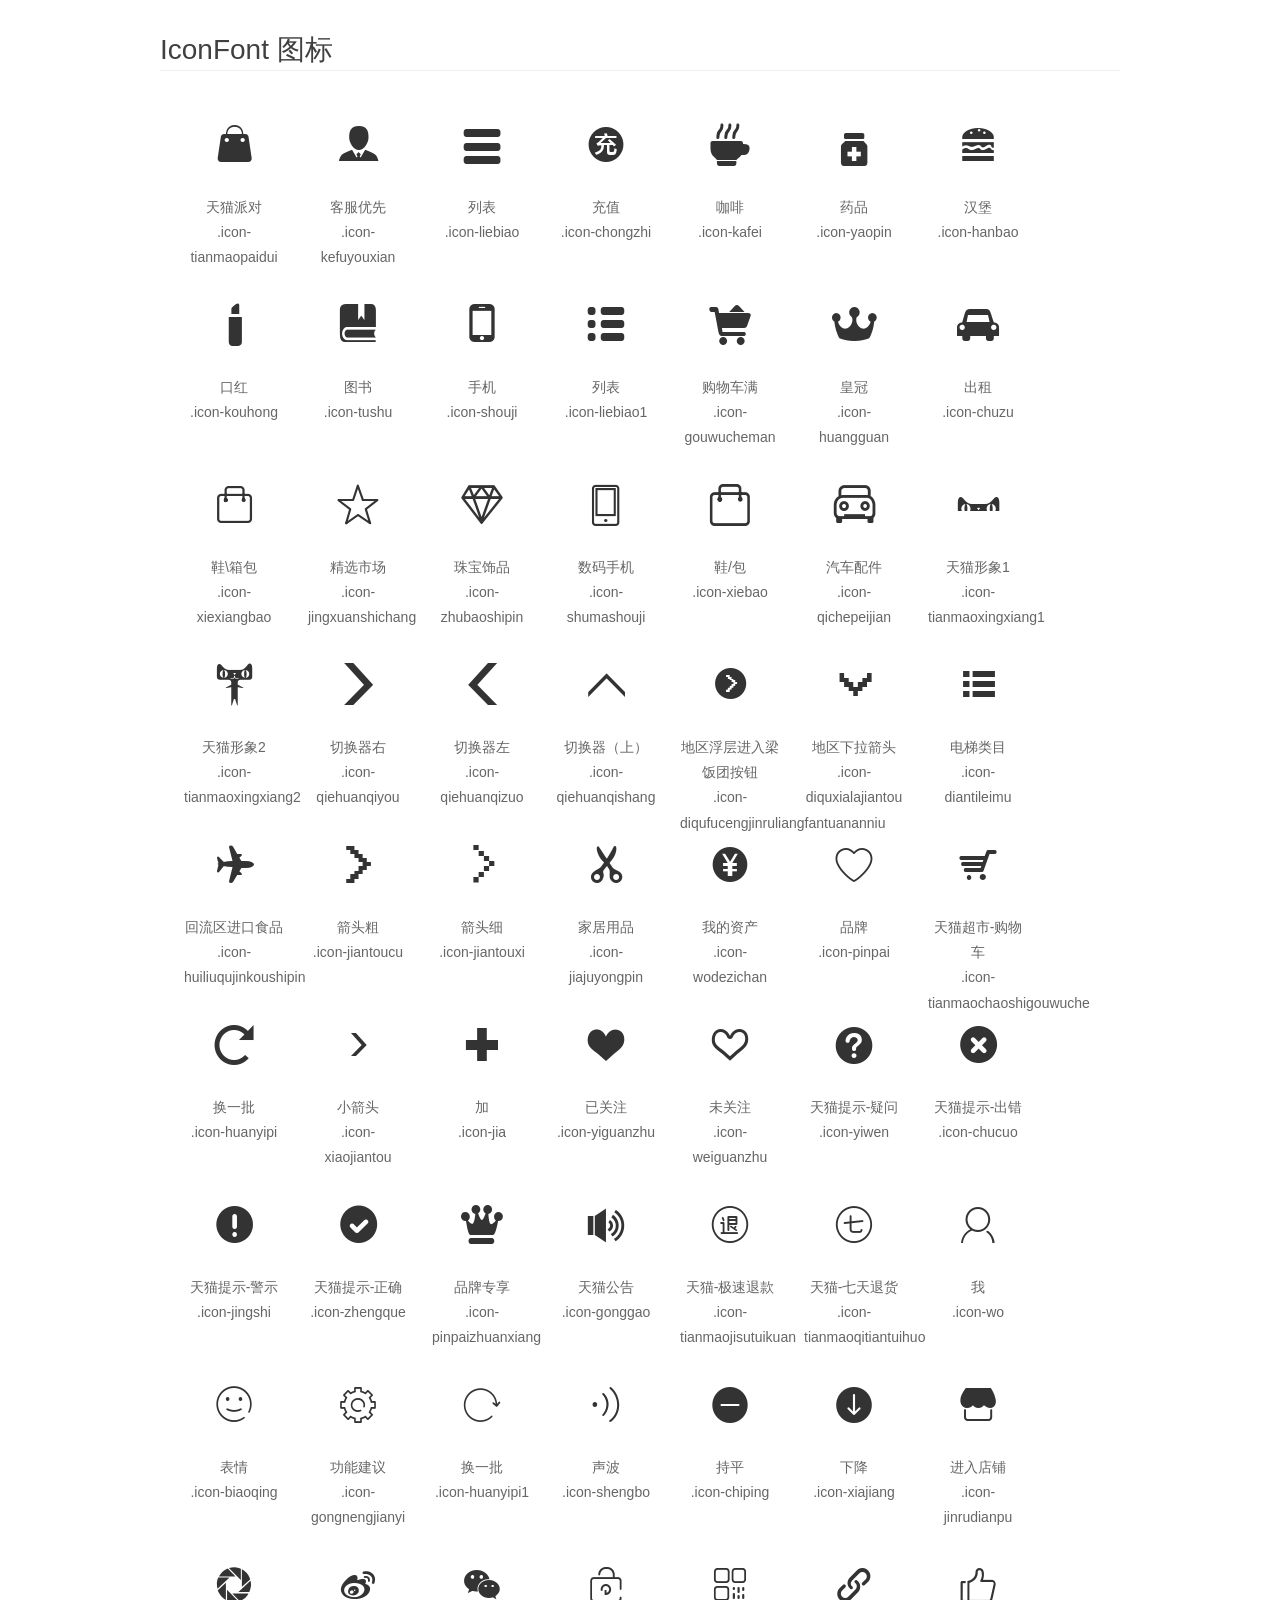
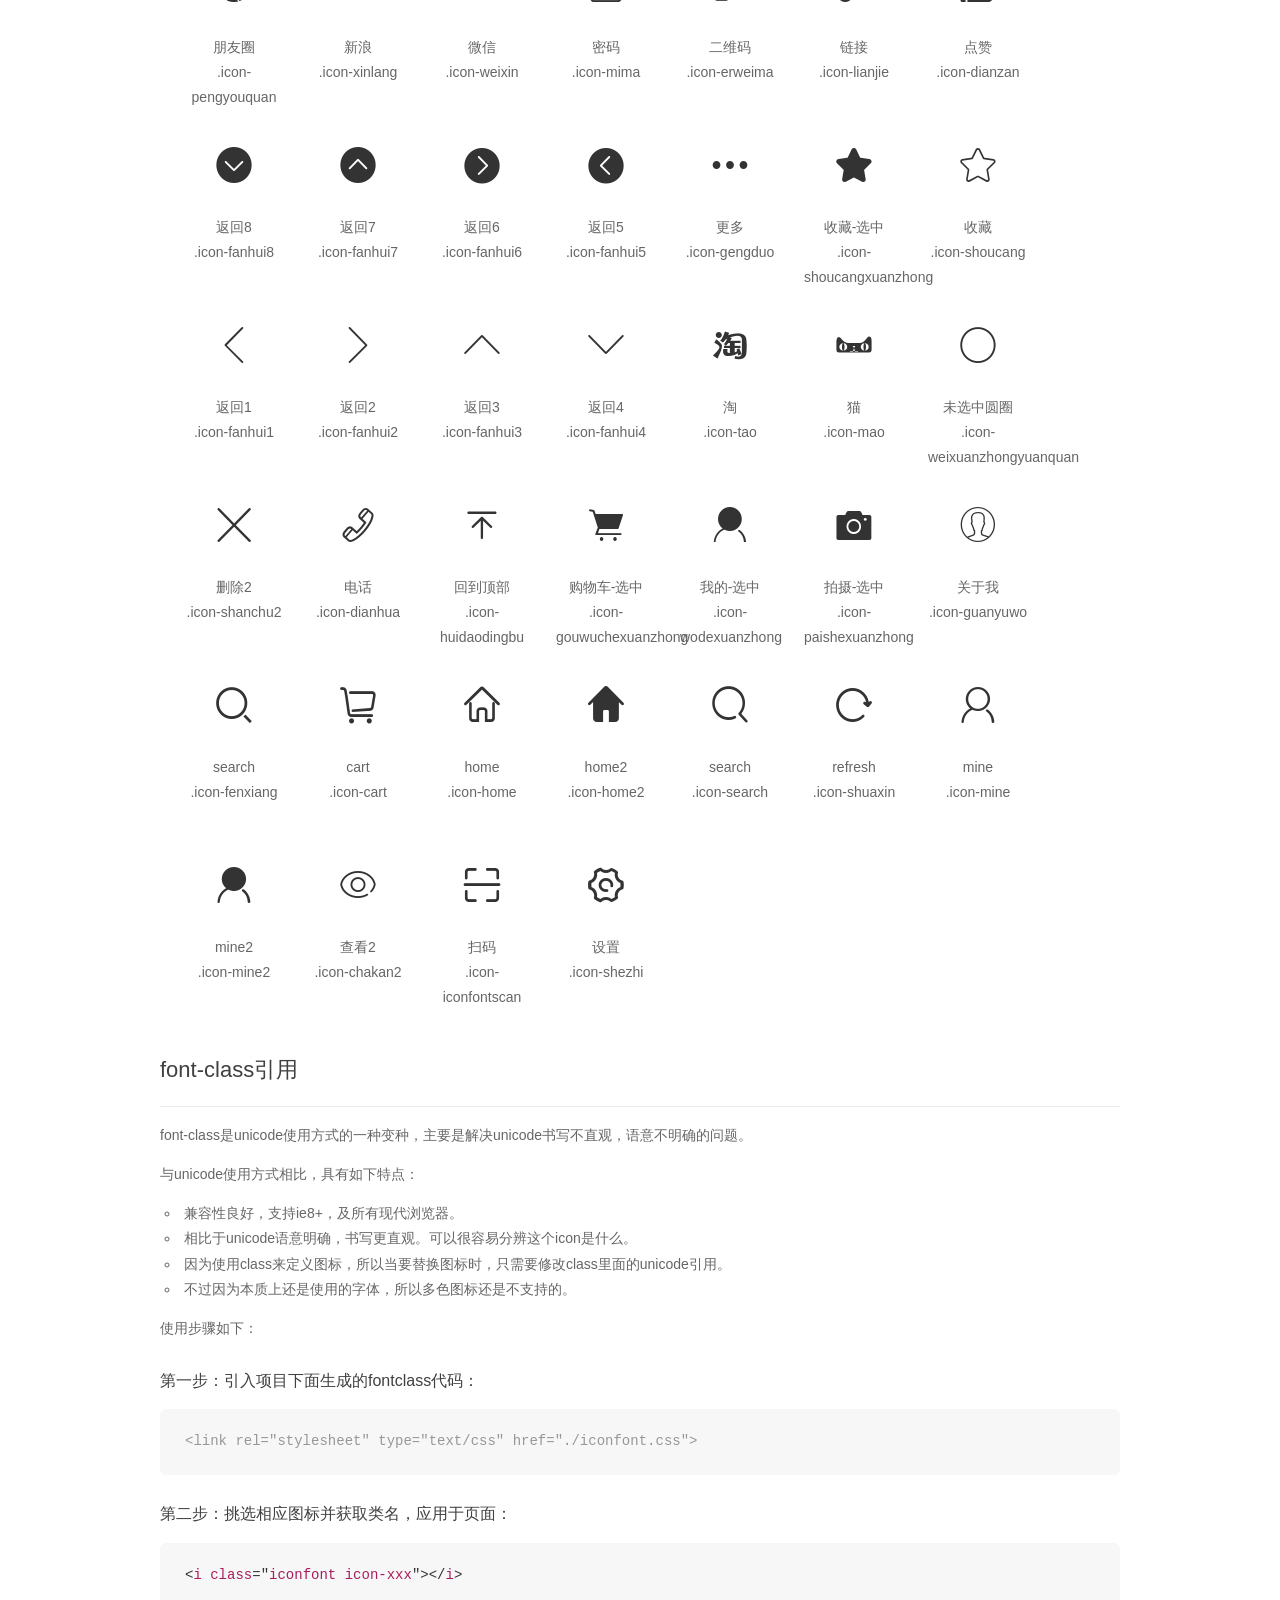
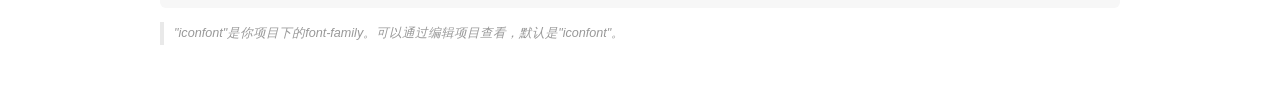
<file: gmall-item-web/src/main/resources/static/font/demo_fontclass.html>
<!DOCTYPE html>
<html>
<head>
    <meta charset="utf-8"/>
    <title>IconFont</title>
    <link rel="stylesheet" href="demo.css">
    <link rel="stylesheet" href="iconfont.css">
</head>
<body>
    <div class="main markdown">
        <h1>IconFont 图标</h1>
        <ul class="icon_lists clear">
            
                <li>
                <i class="icon iconfont icon-tianmaopaidui"></i>
                    <div class="name">天猫派对</div>
                    <div class="fontclass">.icon-tianmaopaidui</div>
                </li>
            
                <li>
                <i class="icon iconfont icon-kefuyouxian"></i>
                    <div class="name">客服优先</div>
                    <div class="fontclass">.icon-kefuyouxian</div>
                </li>
            
                <li>
                <i class="icon iconfont icon-liebiao"></i>
                    <div class="name">列表</div>
                    <div class="fontclass">.icon-liebiao</div>
                </li>
            
                <li>
                <i class="icon iconfont icon-chongzhi"></i>
                    <div class="name">充值</div>
                    <div class="fontclass">.icon-chongzhi</div>
                </li>
            
                <li>
                <i class="icon iconfont icon-kafei"></i>
                    <div class="name">咖啡</div>
                    <div class="fontclass">.icon-kafei</div>
                </li>
            
                <li>
                <i class="icon iconfont icon-yaopin"></i>
                    <div class="name">药品</div>
                    <div class="fontclass">.icon-yaopin</div>
                </li>
            
                <li>
                <i class="icon iconfont icon-hanbao"></i>
                    <div class="name">汉堡</div>
                    <div class="fontclass">.icon-hanbao</div>
                </li>
            
                <li>
                <i class="icon iconfont icon-kouhong"></i>
                    <div class="name">口红</div>
                    <div class="fontclass">.icon-kouhong</div>
                </li>
            
                <li>
                <i class="icon iconfont icon-tushu"></i>
                    <div class="name">图书</div>
                    <div class="fontclass">.icon-tushu</div>
                </li>
            
                <li>
                <i class="icon iconfont icon-shouji"></i>
                    <div class="name">手机</div>
                    <div class="fontclass">.icon-shouji</div>
                </li>
            
                <li>
                <i class="icon iconfont icon-liebiao1"></i>
                    <div class="name">列表</div>
                    <div class="fontclass">.icon-liebiao1</div>
                </li>
            
                <li>
                <i class="icon iconfont icon-gouwucheman"></i>
                    <div class="name">购物车满</div>
                    <div class="fontclass">.icon-gouwucheman</div>
                </li>
            
                <li>
                <i class="icon iconfont icon-huangguan"></i>
                    <div class="name">皇冠</div>
                    <div class="fontclass">.icon-huangguan</div>
                </li>
            
                <li>
                <i class="icon iconfont icon-chuzu"></i>
                    <div class="name">出租</div>
                    <div class="fontclass">.icon-chuzu</div>
                </li>
            
                <li>
                <i class="icon iconfont icon-xiexiangbao"></i>
                    <div class="name">鞋\箱包</div>
                    <div class="fontclass">.icon-xiexiangbao</div>
                </li>
            
                <li>
                <i class="icon iconfont icon-jingxuanshichang"></i>
                    <div class="name">精选市场</div>
                    <div class="fontclass">.icon-jingxuanshichang</div>
                </li>
            
                <li>
                <i class="icon iconfont icon-zhubaoshipin"></i>
                    <div class="name">珠宝饰品</div>
                    <div class="fontclass">.icon-zhubaoshipin</div>
                </li>
            
                <li>
                <i class="icon iconfont icon-shumashouji"></i>
                    <div class="name">数码手机</div>
                    <div class="fontclass">.icon-shumashouji</div>
                </li>
            
                <li>
                <i class="icon iconfont icon-xiebao"></i>
                    <div class="name">鞋/包</div>
                    <div class="fontclass">.icon-xiebao</div>
                </li>
            
                <li>
                <i class="icon iconfont icon-qichepeijian"></i>
                    <div class="name">汽车配件</div>
                    <div class="fontclass">.icon-qichepeijian</div>
                </li>
            
                <li>
                <i class="icon iconfont icon-tianmaoxingxiang1"></i>
                    <div class="name">天猫形象1</div>
                    <div class="fontclass">.icon-tianmaoxingxiang1</div>
                </li>
            
                <li>
                <i class="icon iconfont icon-tianmaoxingxiang2"></i>
                    <div class="name">天猫形象2</div>
                    <div class="fontclass">.icon-tianmaoxingxiang2</div>
                </li>
            
                <li>
                <i class="icon iconfont icon-qiehuanqiyou"></i>
                    <div class="name">切换器右</div>
                    <div class="fontclass">.icon-qiehuanqiyou</div>
                </li>
            
                <li>
                <i class="icon iconfont icon-qiehuanqizuo"></i>
                    <div class="name">切换器左</div>
                    <div class="fontclass">.icon-qiehuanqizuo</div>
                </li>
            
                <li>
                <i class="icon iconfont icon-qiehuanqishang"></i>
                    <div class="name">切换器（上）</div>
                    <div class="fontclass">.icon-qiehuanqishang</div>
                </li>
            
                <li>
                <i class="icon iconfont icon-diqufucengjinruliangfantuananniu"></i>
                    <div class="name">地区浮层进入梁饭团按钮</div>
                    <div class="fontclass">.icon-diqufucengjinruliangfantuananniu</div>
                </li>
            
                <li>
                <i class="icon iconfont icon-diquxialajiantou"></i>
                    <div class="name">地区下拉箭头</div>
                    <div class="fontclass">.icon-diquxialajiantou</div>
                </li>
            
                <li>
                <i class="icon iconfont icon-diantileimu"></i>
                    <div class="name">电梯类目</div>
                    <div class="fontclass">.icon-diantileimu</div>
                </li>
            
                <li>
                <i class="icon iconfont icon-huiliuqujinkoushipin"></i>
                    <div class="name">回流区进口食品</div>
                    <div class="fontclass">.icon-huiliuqujinkoushipin</div>
                </li>
            
                <li>
                <i class="icon iconfont icon-jiantoucu"></i>
                    <div class="name">箭头粗</div>
                    <div class="fontclass">.icon-jiantoucu</div>
                </li>
            
                <li>
                <i class="icon iconfont icon-jiantouxi"></i>
                    <div class="name">箭头细</div>
                    <div class="fontclass">.icon-jiantouxi</div>
                </li>
            
                <li>
                <i class="icon iconfont icon-jiajuyongpin"></i>
                    <div class="name">家居用品</div>
                    <div class="fontclass">.icon-jiajuyongpin</div>
                </li>
            
                <li>
                <i class="icon iconfont icon-wodezichan"></i>
                    <div class="name">我的资产</div>
                    <div class="fontclass">.icon-wodezichan</div>
                </li>
            
                <li>
                <i class="icon iconfont icon-pinpai"></i>
                    <div class="name">品牌</div>
                    <div class="fontclass">.icon-pinpai</div>
                </li>
            
                <li>
                <i class="icon iconfont icon-tianmaochaoshigouwuche"></i>
                    <div class="name">天猫超市-购物车</div>
                    <div class="fontclass">.icon-tianmaochaoshigouwuche</div>
                </li>
            
                <li>
                <i class="icon iconfont icon-huanyipi"></i>
                    <div class="name">换一批</div>
                    <div class="fontclass">.icon-huanyipi</div>
                </li>
            
                <li>
                <i class="icon iconfont icon-xiaojiantou"></i>
                    <div class="name">小箭头</div>
                    <div class="fontclass">.icon-xiaojiantou</div>
                </li>
            
                <li>
                <i class="icon iconfont icon-jia"></i>
                    <div class="name">加</div>
                    <div class="fontclass">.icon-jia</div>
                </li>
            
                <li>
                <i class="icon iconfont icon-yiguanzhu"></i>
                    <div class="name">已关注</div>
                    <div class="fontclass">.icon-yiguanzhu</div>
                </li>
            
                <li>
                <i class="icon iconfont icon-weiguanzhu"></i>
                    <div class="name">未关注</div>
                    <div class="fontclass">.icon-weiguanzhu</div>
                </li>
            
                <li>
                <i class="icon iconfont icon-yiwen"></i>
                    <div class="name">天猫提示-疑问</div>
                    <div class="fontclass">.icon-yiwen</div>
                </li>
            
                <li>
                <i class="icon iconfont icon-chucuo"></i>
                    <div class="name">天猫提示-出错</div>
                    <div class="fontclass">.icon-chucuo</div>
                </li>
            
                <li>
                <i class="icon iconfont icon-jingshi"></i>
                    <div class="name">天猫提示-警示</div>
                    <div class="fontclass">.icon-jingshi</div>
                </li>
            
                <li>
                <i class="icon iconfont icon-zhengque"></i>
                    <div class="name">天猫提示-正确</div>
                    <div class="fontclass">.icon-zhengque</div>
                </li>
            
                <li>
                <i class="icon iconfont icon-pinpaizhuanxiang"></i>
                    <div class="name">品牌专享</div>
                    <div class="fontclass">.icon-pinpaizhuanxiang</div>
                </li>
            
                <li>
                <i class="icon iconfont icon-gonggao"></i>
                    <div class="name">天猫公告</div>
                    <div class="fontclass">.icon-gonggao</div>
                </li>
            
                <li>
                <i class="icon iconfont icon-tianmaojisutuikuan"></i>
                    <div class="name">天猫-极速退款</div>
                    <div class="fontclass">.icon-tianmaojisutuikuan</div>
                </li>
            
                <li>
                <i class="icon iconfont icon-tianmaoqitiantuihuo"></i>
                    <div class="name">天猫-七天退货</div>
                    <div class="fontclass">.icon-tianmaoqitiantuihuo</div>
                </li>
            
                <li>
                <i class="icon iconfont icon-wo"></i>
                    <div class="name">我</div>
                    <div class="fontclass">.icon-wo</div>
                </li>
            
                <li>
                <i class="icon iconfont icon-biaoqing"></i>
                    <div class="name">表情</div>
                    <div class="fontclass">.icon-biaoqing</div>
                </li>
            
                <li>
                <i class="icon iconfont icon-gongnengjianyi"></i>
                    <div class="name">功能建议</div>
                    <div class="fontclass">.icon-gongnengjianyi</div>
                </li>
            
                <li>
                <i class="icon iconfont icon-huanyipi1"></i>
                    <div class="name">换一批</div>
                    <div class="fontclass">.icon-huanyipi1</div>
                </li>
            
                <li>
                <i class="icon iconfont icon-shengbo"></i>
                    <div class="name">声波</div>
                    <div class="fontclass">.icon-shengbo</div>
                </li>
            
                <li>
                <i class="icon iconfont icon-chiping"></i>
                    <div class="name">持平</div>
                    <div class="fontclass">.icon-chiping</div>
                </li>
            
                <li>
                <i class="icon iconfont icon-xiajiang"></i>
                    <div class="name">下降</div>
                    <div class="fontclass">.icon-xiajiang</div>
                </li>
            
                <li>
                <i class="icon iconfont icon-jinrudianpu"></i>
                    <div class="name">进入店铺</div>
                    <div class="fontclass">.icon-jinrudianpu</div>
                </li>
            
                <li>
                <i class="icon iconfont icon-pengyouquan"></i>
                    <div class="name">朋友圈</div>
                    <div class="fontclass">.icon-pengyouquan</div>
                </li>
            
                <li>
                <i class="icon iconfont icon-xinlang"></i>
                    <div class="name">新浪</div>
                    <div class="fontclass">.icon-xinlang</div>
                </li>
            
                <li>
                <i class="icon iconfont icon-weixin"></i>
                    <div class="name">微信</div>
                    <div class="fontclass">.icon-weixin</div>
                </li>
            
                <li>
                <i class="icon iconfont icon-mima"></i>
                    <div class="name">密码</div>
                    <div class="fontclass">.icon-mima</div>
                </li>
            
                <li>
                <i class="icon iconfont icon-erweima"></i>
                    <div class="name">二维码</div>
                    <div class="fontclass">.icon-erweima</div>
                </li>
            
                <li>
                <i class="icon iconfont icon-lianjie"></i>
                    <div class="name">链接</div>
                    <div class="fontclass">.icon-lianjie</div>
                </li>
            
                <li>
                <i class="icon iconfont icon-dianzan"></i>
                    <div class="name">点赞</div>
                    <div class="fontclass">.icon-dianzan</div>
                </li>
            
                <li>
                <i class="icon iconfont icon-fanhui8"></i>
                    <div class="name">返回8</div>
                    <div class="fontclass">.icon-fanhui8</div>
                </li>
            
                <li>
                <i class="icon iconfont icon-fanhui7"></i>
                    <div class="name">返回7</div>
                    <div class="fontclass">.icon-fanhui7</div>
                </li>
            
                <li>
                <i class="icon iconfont icon-fanhui6"></i>
                    <div class="name">返回6</div>
                    <div class="fontclass">.icon-fanhui6</div>
                </li>
            
                <li>
                <i class="icon iconfont icon-fanhui5"></i>
                    <div class="name">返回5</div>
                    <div class="fontclass">.icon-fanhui5</div>
                </li>
            
                <li>
                <i class="icon iconfont icon-gengduo"></i>
                    <div class="name">更多</div>
                    <div class="fontclass">.icon-gengduo</div>
                </li>
            
                <li>
                <i class="icon iconfont icon-shoucangxuanzhong"></i>
                    <div class="name">收藏-选中</div>
                    <div class="fontclass">.icon-shoucangxuanzhong</div>
                </li>
            
                <li>
                <i class="icon iconfont icon-shoucang"></i>
                    <div class="name">收藏</div>
                    <div class="fontclass">.icon-shoucang</div>
                </li>
            
                <li>
                <i class="icon iconfont icon-fanhui1"></i>
                    <div class="name">返回1</div>
                    <div class="fontclass">.icon-fanhui1</div>
                </li>
            
                <li>
                <i class="icon iconfont icon-fanhui2"></i>
                    <div class="name">返回2</div>
                    <div class="fontclass">.icon-fanhui2</div>
                </li>
            
                <li>
                <i class="icon iconfont icon-fanhui3"></i>
                    <div class="name">返回3</div>
                    <div class="fontclass">.icon-fanhui3</div>
                </li>
            
                <li>
                <i class="icon iconfont icon-fanhui4"></i>
                    <div class="name">返回4</div>
                    <div class="fontclass">.icon-fanhui4</div>
                </li>
            
                <li>
                <i class="icon iconfont icon-tao"></i>
                    <div class="name">淘</div>
                    <div class="fontclass">.icon-tao</div>
                </li>
            
                <li>
                <i class="icon iconfont icon-mao"></i>
                    <div class="name">猫</div>
                    <div class="fontclass">.icon-mao</div>
                </li>
            
                <li>
                <i class="icon iconfont icon-weixuanzhongyuanquan"></i>
                    <div class="name">未选中圆圈</div>
                    <div class="fontclass">.icon-weixuanzhongyuanquan</div>
                </li>
            
                <li>
                <i class="icon iconfont icon-shanchu2"></i>
                    <div class="name">删除2</div>
                    <div class="fontclass">.icon-shanchu2</div>
                </li>
            
                <li>
                <i class="icon iconfont icon-dianhua"></i>
                    <div class="name">电话</div>
                    <div class="fontclass">.icon-dianhua</div>
                </li>
            
                <li>
                <i class="icon iconfont icon-huidaodingbu"></i>
                    <div class="name">回到顶部</div>
                    <div class="fontclass">.icon-huidaodingbu</div>
                </li>
            
                <li>
                <i class="icon iconfont icon-gouwuchexuanzhong"></i>
                    <div class="name">购物车-选中</div>
                    <div class="fontclass">.icon-gouwuchexuanzhong</div>
                </li>
            
                <li>
                <i class="icon iconfont icon-wodexuanzhong"></i>
                    <div class="name">我的-选中</div>
                    <div class="fontclass">.icon-wodexuanzhong</div>
                </li>
            
                <li>
                <i class="icon iconfont icon-paishexuanzhong"></i>
                    <div class="name">拍摄-选中</div>
                    <div class="fontclass">.icon-paishexuanzhong</div>
                </li>
            
                <li>
                <i class="icon iconfont icon-guanyuwo"></i>
                    <div class="name">关于我</div>
                    <div class="fontclass">.icon-guanyuwo</div>
                </li>
            
                <li>
                <i class="icon iconfont icon-fenxiang"></i>
                    <div class="name">search</div>
                    <div class="fontclass">.icon-fenxiang</div>
                </li>
            
                <li>
                <i class="icon iconfont icon-cart"></i>
                    <div class="name">cart</div>
                    <div class="fontclass">.icon-cart</div>
                </li>
            
                <li>
                <i class="icon iconfont icon-home"></i>
                    <div class="name">home</div>
                    <div class="fontclass">.icon-home</div>
                </li>
            
                <li>
                <i class="icon iconfont icon-home2"></i>
                    <div class="name">home2</div>
                    <div class="fontclass">.icon-home2</div>
                </li>
            
                <li>
                <i class="icon iconfont icon-search"></i>
                    <div class="name">search</div>
                    <div class="fontclass">.icon-search</div>
                </li>
            
                <li>
                <i class="icon iconfont icon-shuaxin"></i>
                    <div class="name">refresh</div>
                    <div class="fontclass">.icon-shuaxin</div>
                </li>
            
                <li>
                <i class="icon iconfont icon-mine"></i>
                    <div class="name">mine</div>
                    <div class="fontclass">.icon-mine</div>
                </li>
            
                <li>
                <i class="icon iconfont icon-mine2"></i>
                    <div class="name">mine2</div>
                    <div class="fontclass">.icon-mine2</div>
                </li>
            
                <li>
                <i class="icon iconfont icon-chakan2"></i>
                    <div class="name">查看2</div>
                    <div class="fontclass">.icon-chakan2</div>
                </li>
            
                <li>
                <i class="icon iconfont icon-iconfontscan"></i>
                    <div class="name">扫码</div>
                    <div class="fontclass">.icon-iconfontscan</div>
                </li>
            
                <li>
                <i class="icon iconfont icon-shezhi"></i>
                    <div class="name">设置</div>
                    <div class="fontclass">.icon-shezhi</div>
                </li>
            
        </ul>

        <h2 id="font-class-">font-class引用</h2>
        <hr>

        <p>font-class是unicode使用方式的一种变种，主要是解决unicode书写不直观，语意不明确的问题。</p>
        <p>与unicode使用方式相比，具有如下特点：</p>
        <ul>
        <li>兼容性良好，支持ie8+，及所有现代浏览器。</li>
        <li>相比于unicode语意明确，书写更直观。可以很容易分辨这个icon是什么。</li>
        <li>因为使用class来定义图标，所以当要替换图标时，只需要修改class里面的unicode引用。</li>
        <li>不过因为本质上还是使用的字体，所以多色图标还是不支持的。</li>
        </ul>
        <p>使用步骤如下：</p>
        <h3 id="-fontclass-">第一步：引入项目下面生成的fontclass代码：</h3>


        <pre><code class="lang-js hljs javascript"><span class="hljs-comment">&lt;link rel="stylesheet" type="text/css" href="./iconfont.css"&gt;</span></code></pre>
        <h3 id="-">第二步：挑选相应图标并获取类名，应用于页面：</h3>
        <pre><code class="lang-css hljs">&lt;<span class="hljs-selector-tag">i</span> <span class="hljs-selector-tag">class</span>="<span class="hljs-selector-tag">iconfont</span> <span class="hljs-selector-tag">icon-xxx</span>"&gt;&lt;/<span class="hljs-selector-tag">i</span>&gt;</code></pre>
        <blockquote>
        <p>"iconfont"是你项目下的font-family。可以通过编辑项目查看，默认是"iconfont"。</p>
        </blockquote>
    </div>
</body>
</html>
</file>
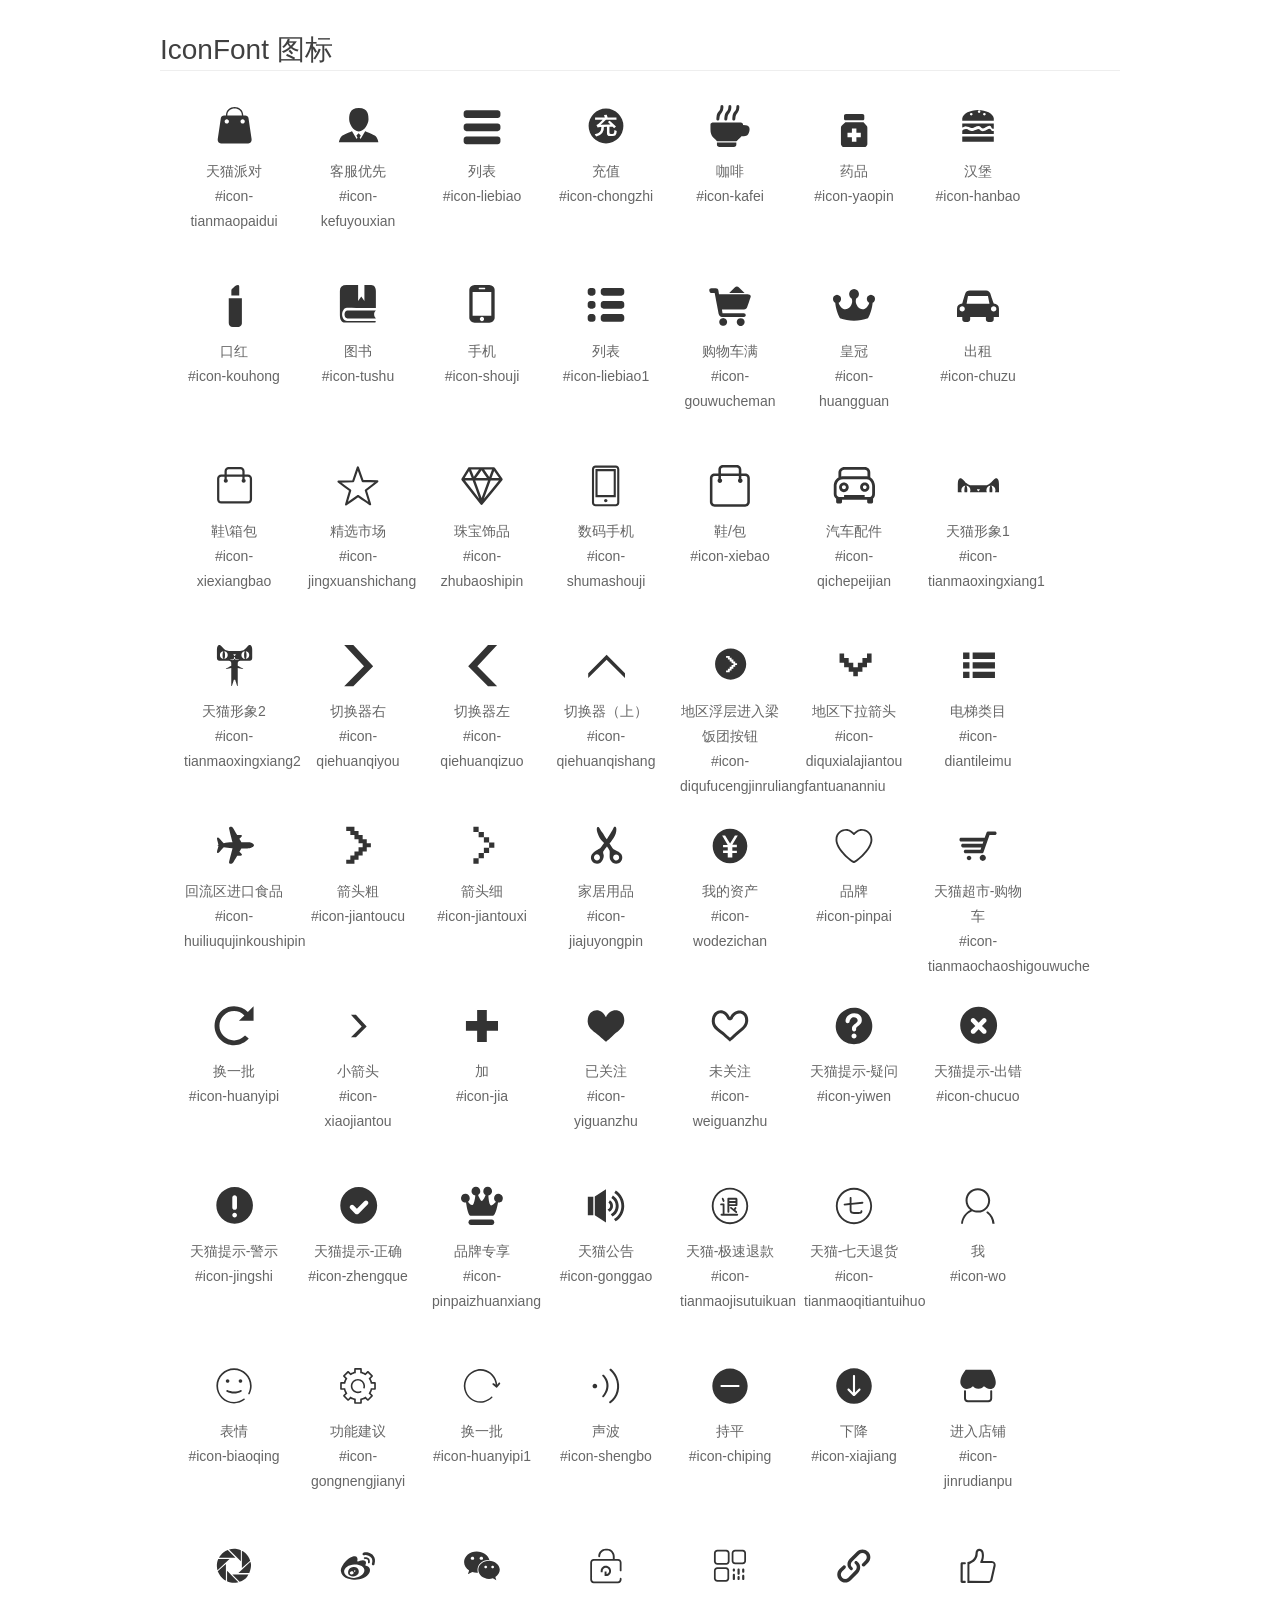
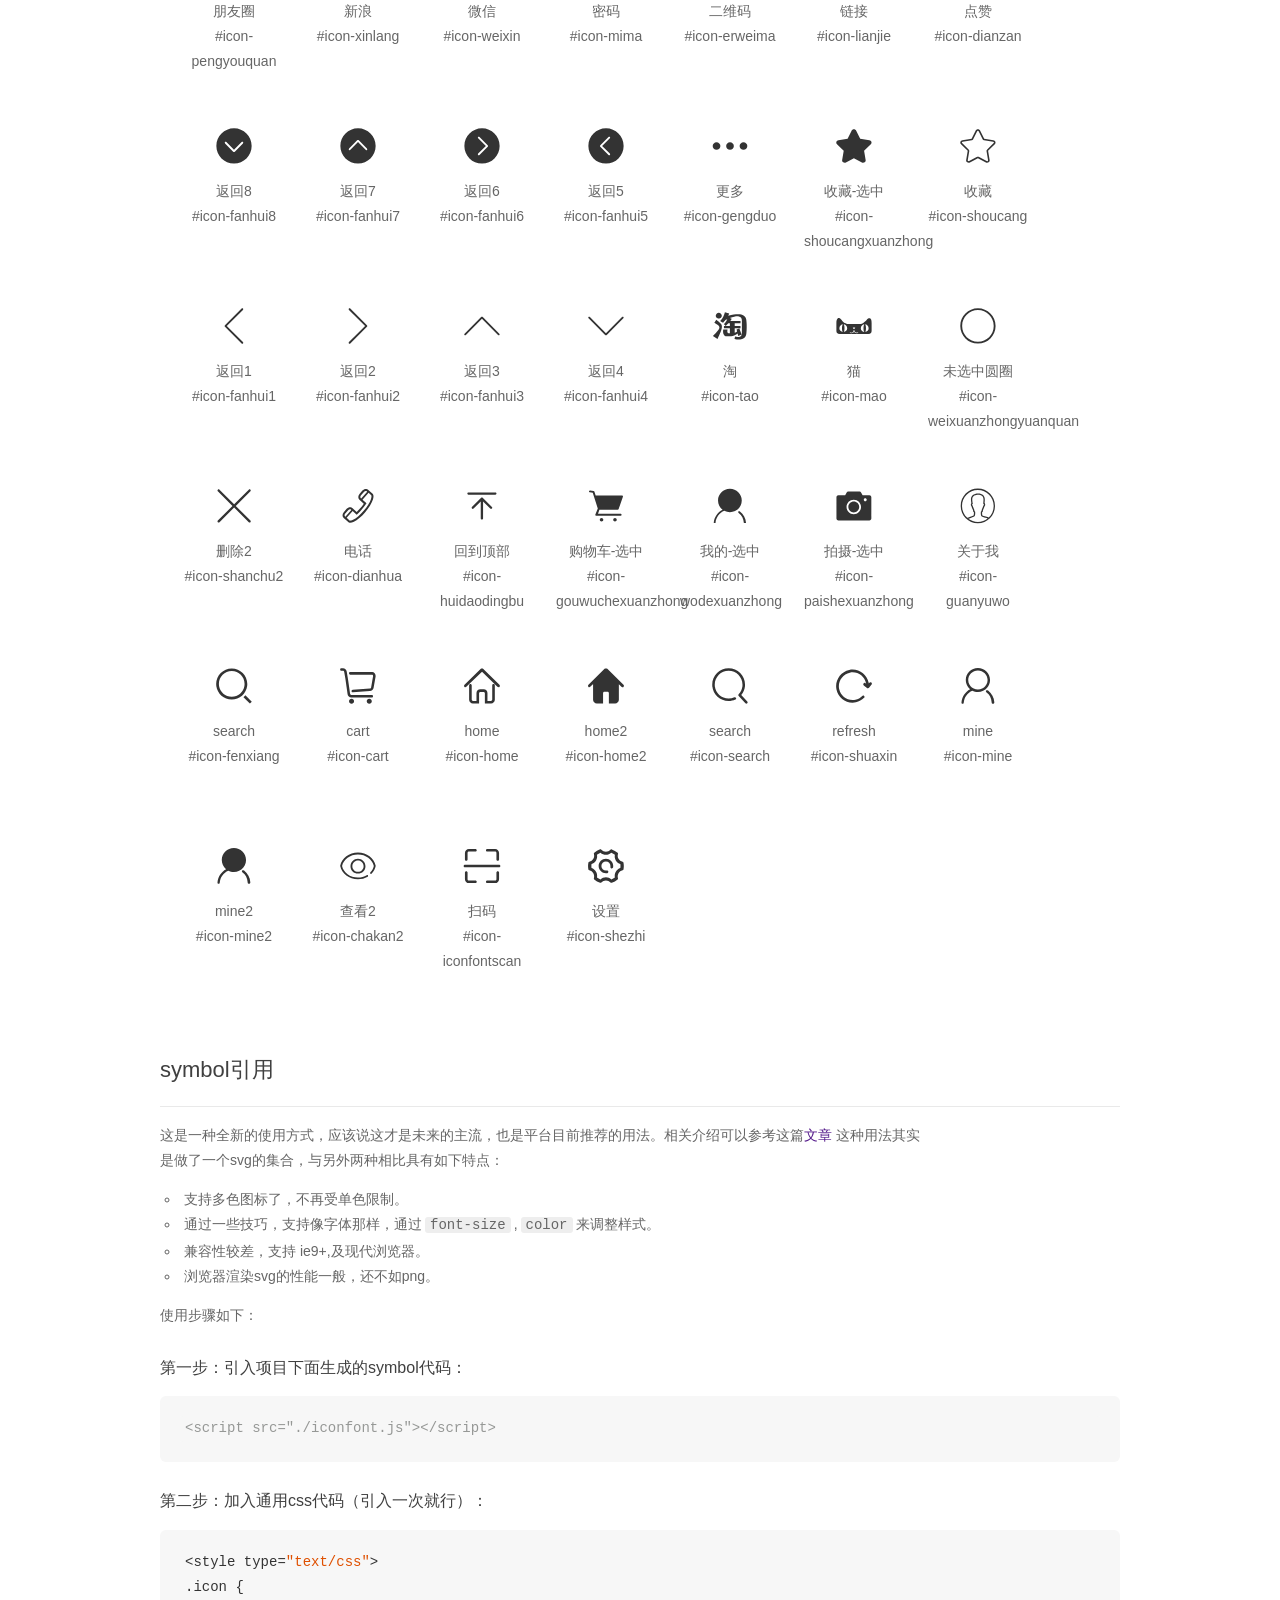
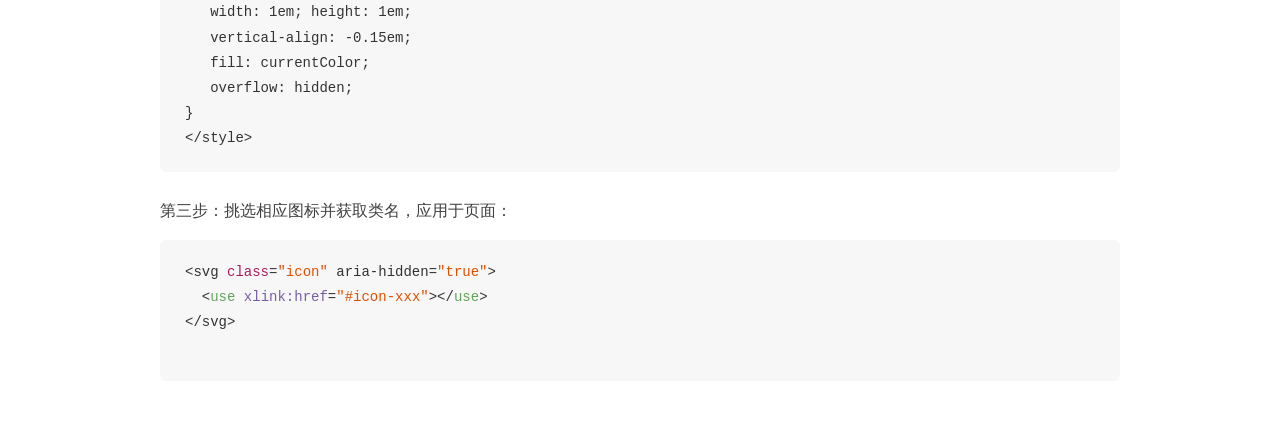
<file: gmall-item-web/src/main/resources/static/font/demo_symbol.html>
<!DOCTYPE html>
<html>
<head>
    <meta charset="utf-8"/>
    <title>IconFont</title>
    <link rel="stylesheet" href="demo.css">
    <script src="iconfont.js"></script>

    <style type="text/css">
        .icon {
          /* 通过设置 font-size 来改变图标大小 */
          width: 1em; height: 1em;
          /* 图标和文字相邻时，垂直对齐 */
          vertical-align: -0.15em;
          /* 通过设置 color 来改变 SVG 的颜色/fill */
          fill: currentColor;
          /* path 和 stroke 溢出 viewBox 部分在 IE 下会显示
             normalize.css 中也包含这行 */
          overflow: hidden;
        }

    </style>
</head>
<body>
    <div class="main markdown">
        <h1>IconFont 图标</h1>
        <ul class="icon_lists clear">
            
                <li>
                    <svg class="icon" aria-hidden="true">
                        <use xlink:href="#icon-tianmaopaidui"></use>
                    </svg>
                    <div class="name">天猫派对</div>
                    <div class="fontclass">#icon-tianmaopaidui</div>
                </li>
            
                <li>
                    <svg class="icon" aria-hidden="true">
                        <use xlink:href="#icon-kefuyouxian"></use>
                    </svg>
                    <div class="name">客服优先</div>
                    <div class="fontclass">#icon-kefuyouxian</div>
                </li>
            
                <li>
                    <svg class="icon" aria-hidden="true">
                        <use xlink:href="#icon-liebiao"></use>
                    </svg>
                    <div class="name">列表</div>
                    <div class="fontclass">#icon-liebiao</div>
                </li>
            
                <li>
                    <svg class="icon" aria-hidden="true">
                        <use xlink:href="#icon-chongzhi"></use>
                    </svg>
                    <div class="name">充值</div>
                    <div class="fontclass">#icon-chongzhi</div>
                </li>
            
                <li>
                    <svg class="icon" aria-hidden="true">
                        <use xlink:href="#icon-kafei"></use>
                    </svg>
                    <div class="name">咖啡</div>
                    <div class="fontclass">#icon-kafei</div>
                </li>
            
                <li>
                    <svg class="icon" aria-hidden="true">
                        <use xlink:href="#icon-yaopin"></use>
                    </svg>
                    <div class="name">药品</div>
                    <div class="fontclass">#icon-yaopin</div>
                </li>
            
                <li>
                    <svg class="icon" aria-hidden="true">
                        <use xlink:href="#icon-hanbao"></use>
                    </svg>
                    <div class="name">汉堡</div>
                    <div class="fontclass">#icon-hanbao</div>
                </li>
            
                <li>
                    <svg class="icon" aria-hidden="true">
                        <use xlink:href="#icon-kouhong"></use>
                    </svg>
                    <div class="name">口红</div>
                    <div class="fontclass">#icon-kouhong</div>
                </li>
            
                <li>
                    <svg class="icon" aria-hidden="true">
                        <use xlink:href="#icon-tushu"></use>
                    </svg>
                    <div class="name">图书</div>
                    <div class="fontclass">#icon-tushu</div>
                </li>
            
                <li>
                    <svg class="icon" aria-hidden="true">
                        <use xlink:href="#icon-shouji"></use>
                    </svg>
                    <div class="name">手机</div>
                    <div class="fontclass">#icon-shouji</div>
                </li>
            
                <li>
                    <svg class="icon" aria-hidden="true">
                        <use xlink:href="#icon-liebiao1"></use>
                    </svg>
                    <div class="name">列表</div>
                    <div class="fontclass">#icon-liebiao1</div>
                </li>
            
                <li>
                    <svg class="icon" aria-hidden="true">
                        <use xlink:href="#icon-gouwucheman"></use>
                    </svg>
                    <div class="name">购物车满</div>
                    <div class="fontclass">#icon-gouwucheman</div>
                </li>
            
                <li>
                    <svg class="icon" aria-hidden="true">
                        <use xlink:href="#icon-huangguan"></use>
                    </svg>
                    <div class="name">皇冠</div>
                    <div class="fontclass">#icon-huangguan</div>
                </li>
            
                <li>
                    <svg class="icon" aria-hidden="true">
                        <use xlink:href="#icon-chuzu"></use>
                    </svg>
                    <div class="name">出租</div>
                    <div class="fontclass">#icon-chuzu</div>
                </li>
            
                <li>
                    <svg class="icon" aria-hidden="true">
                        <use xlink:href="#icon-xiexiangbao"></use>
                    </svg>
                    <div class="name">鞋\箱包</div>
                    <div class="fontclass">#icon-xiexiangbao</div>
                </li>
            
                <li>
                    <svg class="icon" aria-hidden="true">
                        <use xlink:href="#icon-jingxuanshichang"></use>
                    </svg>
                    <div class="name">精选市场</div>
                    <div class="fontclass">#icon-jingxuanshichang</div>
                </li>
            
                <li>
                    <svg class="icon" aria-hidden="true">
                        <use xlink:href="#icon-zhubaoshipin"></use>
                    </svg>
                    <div class="name">珠宝饰品</div>
                    <div class="fontclass">#icon-zhubaoshipin</div>
                </li>
            
                <li>
                    <svg class="icon" aria-hidden="true">
                        <use xlink:href="#icon-shumashouji"></use>
                    </svg>
                    <div class="name">数码手机</div>
                    <div class="fontclass">#icon-shumashouji</div>
                </li>
            
                <li>
                    <svg class="icon" aria-hidden="true">
                        <use xlink:href="#icon-xiebao"></use>
                    </svg>
                    <div class="name">鞋/包</div>
                    <div class="fontclass">#icon-xiebao</div>
                </li>
            
                <li>
                    <svg class="icon" aria-hidden="true">
                        <use xlink:href="#icon-qichepeijian"></use>
                    </svg>
                    <div class="name">汽车配件</div>
                    <div class="fontclass">#icon-qichepeijian</div>
                </li>
            
                <li>
                    <svg class="icon" aria-hidden="true">
                        <use xlink:href="#icon-tianmaoxingxiang1"></use>
                    </svg>
                    <div class="name">天猫形象1</div>
                    <div class="fontclass">#icon-tianmaoxingxiang1</div>
                </li>
            
                <li>
                    <svg class="icon" aria-hidden="true">
                        <use xlink:href="#icon-tianmaoxingxiang2"></use>
                    </svg>
                    <div class="name">天猫形象2</div>
                    <div class="fontclass">#icon-tianmaoxingxiang2</div>
                </li>
            
                <li>
                    <svg class="icon" aria-hidden="true">
                        <use xlink:href="#icon-qiehuanqiyou"></use>
                    </svg>
                    <div class="name">切换器右</div>
                    <div class="fontclass">#icon-qiehuanqiyou</div>
                </li>
            
                <li>
                    <svg class="icon" aria-hidden="true">
                        <use xlink:href="#icon-qiehuanqizuo"></use>
                    </svg>
                    <div class="name">切换器左</div>
                    <div class="fontclass">#icon-qiehuanqizuo</div>
                </li>
            
                <li>
                    <svg class="icon" aria-hidden="true">
                        <use xlink:href="#icon-qiehuanqishang"></use>
                    </svg>
                    <div class="name">切换器（上）</div>
                    <div class="fontclass">#icon-qiehuanqishang</div>
                </li>
            
                <li>
                    <svg class="icon" aria-hidden="true">
                        <use xlink:href="#icon-diqufucengjinruliangfantuananniu"></use>
                    </svg>
                    <div class="name">地区浮层进入梁饭团按钮</div>
                    <div class="fontclass">#icon-diqufucengjinruliangfantuananniu</div>
                </li>
            
                <li>
                    <svg class="icon" aria-hidden="true">
                        <use xlink:href="#icon-diquxialajiantou"></use>
                    </svg>
                    <div class="name">地区下拉箭头</div>
                    <div class="fontclass">#icon-diquxialajiantou</div>
                </li>
            
                <li>
                    <svg class="icon" aria-hidden="true">
                        <use xlink:href="#icon-diantileimu"></use>
                    </svg>
                    <div class="name">电梯类目</div>
                    <div class="fontclass">#icon-diantileimu</div>
                </li>
            
                <li>
                    <svg class="icon" aria-hidden="true">
                        <use xlink:href="#icon-huiliuqujinkoushipin"></use>
                    </svg>
                    <div class="name">回流区进口食品</div>
                    <div class="fontclass">#icon-huiliuqujinkoushipin</div>
                </li>
            
                <li>
                    <svg class="icon" aria-hidden="true">
                        <use xlink:href="#icon-jiantoucu"></use>
                    </svg>
                    <div class="name">箭头粗</div>
                    <div class="fontclass">#icon-jiantoucu</div>
                </li>
            
                <li>
                    <svg class="icon" aria-hidden="true">
                        <use xlink:href="#icon-jiantouxi"></use>
                    </svg>
                    <div class="name">箭头细</div>
                    <div class="fontclass">#icon-jiantouxi</div>
                </li>
            
                <li>
                    <svg class="icon" aria-hidden="true">
                        <use xlink:href="#icon-jiajuyongpin"></use>
                    </svg>
                    <div class="name">家居用品</div>
                    <div class="fontclass">#icon-jiajuyongpin</div>
                </li>
            
                <li>
                    <svg class="icon" aria-hidden="true">
                        <use xlink:href="#icon-wodezichan"></use>
                    </svg>
                    <div class="name">我的资产</div>
                    <div class="fontclass">#icon-wodezichan</div>
                </li>
            
                <li>
                    <svg class="icon" aria-hidden="true">
                        <use xlink:href="#icon-pinpai"></use>
                    </svg>
                    <div class="name">品牌</div>
                    <div class="fontclass">#icon-pinpai</div>
                </li>
            
                <li>
                    <svg class="icon" aria-hidden="true">
                        <use xlink:href="#icon-tianmaochaoshigouwuche"></use>
                    </svg>
                    <div class="name">天猫超市-购物车</div>
                    <div class="fontclass">#icon-tianmaochaoshigouwuche</div>
                </li>
            
                <li>
                    <svg class="icon" aria-hidden="true">
                        <use xlink:href="#icon-huanyipi"></use>
                    </svg>
                    <div class="name">换一批</div>
                    <div class="fontclass">#icon-huanyipi</div>
                </li>
            
                <li>
                    <svg class="icon" aria-hidden="true">
                        <use xlink:href="#icon-xiaojiantou"></use>
                    </svg>
                    <div class="name">小箭头</div>
                    <div class="fontclass">#icon-xiaojiantou</div>
                </li>
            
                <li>
                    <svg class="icon" aria-hidden="true">
                        <use xlink:href="#icon-jia"></use>
                    </svg>
                    <div class="name">加</div>
                    <div class="fontclass">#icon-jia</div>
                </li>
            
                <li>
                    <svg class="icon" aria-hidden="true">
                        <use xlink:href="#icon-yiguanzhu"></use>
                    </svg>
                    <div class="name">已关注</div>
                    <div class="fontclass">#icon-yiguanzhu</div>
                </li>
            
                <li>
                    <svg class="icon" aria-hidden="true">
                        <use xlink:href="#icon-weiguanzhu"></use>
                    </svg>
                    <div class="name">未关注</div>
                    <div class="fontclass">#icon-weiguanzhu</div>
                </li>
            
                <li>
                    <svg class="icon" aria-hidden="true">
                        <use xlink:href="#icon-yiwen"></use>
                    </svg>
                    <div class="name">天猫提示-疑问</div>
                    <div class="fontclass">#icon-yiwen</div>
                </li>
            
                <li>
                    <svg class="icon" aria-hidden="true">
                        <use xlink:href="#icon-chucuo"></use>
                    </svg>
                    <div class="name">天猫提示-出错</div>
                    <div class="fontclass">#icon-chucuo</div>
                </li>
            
                <li>
                    <svg class="icon" aria-hidden="true">
                        <use xlink:href="#icon-jingshi"></use>
                    </svg>
                    <div class="name">天猫提示-警示</div>
                    <div class="fontclass">#icon-jingshi</div>
                </li>
            
                <li>
                    <svg class="icon" aria-hidden="true">
                        <use xlink:href="#icon-zhengque"></use>
                    </svg>
                    <div class="name">天猫提示-正确</div>
                    <div class="fontclass">#icon-zhengque</div>
                </li>
            
                <li>
                    <svg class="icon" aria-hidden="true">
                        <use xlink:href="#icon-pinpaizhuanxiang"></use>
                    </svg>
                    <div class="name">品牌专享</div>
                    <div class="fontclass">#icon-pinpaizhuanxiang</div>
                </li>
            
                <li>
                    <svg class="icon" aria-hidden="true">
                        <use xlink:href="#icon-gonggao"></use>
                    </svg>
                    <div class="name">天猫公告</div>
                    <div class="fontclass">#icon-gonggao</div>
                </li>
            
                <li>
                    <svg class="icon" aria-hidden="true">
                        <use xlink:href="#icon-tianmaojisutuikuan"></use>
                    </svg>
                    <div class="name">天猫-极速退款</div>
                    <div class="fontclass">#icon-tianmaojisutuikuan</div>
                </li>
            
                <li>
                    <svg class="icon" aria-hidden="true">
                        <use xlink:href="#icon-tianmaoqitiantuihuo"></use>
                    </svg>
                    <div class="name">天猫-七天退货</div>
                    <div class="fontclass">#icon-tianmaoqitiantuihuo</div>
                </li>
            
                <li>
                    <svg class="icon" aria-hidden="true">
                        <use xlink:href="#icon-wo"></use>
                    </svg>
                    <div class="name">我</div>
                    <div class="fontclass">#icon-wo</div>
                </li>
            
                <li>
                    <svg class="icon" aria-hidden="true">
                        <use xlink:href="#icon-biaoqing"></use>
                    </svg>
                    <div class="name">表情</div>
                    <div class="fontclass">#icon-biaoqing</div>
                </li>
            
                <li>
                    <svg class="icon" aria-hidden="true">
                        <use xlink:href="#icon-gongnengjianyi"></use>
                    </svg>
                    <div class="name">功能建议</div>
                    <div class="fontclass">#icon-gongnengjianyi</div>
                </li>
            
                <li>
                    <svg class="icon" aria-hidden="true">
                        <use xlink:href="#icon-huanyipi1"></use>
                    </svg>
                    <div class="name">换一批</div>
                    <div class="fontclass">#icon-huanyipi1</div>
                </li>
            
                <li>
                    <svg class="icon" aria-hidden="true">
                        <use xlink:href="#icon-shengbo"></use>
                    </svg>
                    <div class="name">声波</div>
                    <div class="fontclass">#icon-shengbo</div>
                </li>
            
                <li>
                    <svg class="icon" aria-hidden="true">
                        <use xlink:href="#icon-chiping"></use>
                    </svg>
                    <div class="name">持平</div>
                    <div class="fontclass">#icon-chiping</div>
                </li>
            
                <li>
                    <svg class="icon" aria-hidden="true">
                        <use xlink:href="#icon-xiajiang"></use>
                    </svg>
                    <div class="name">下降</div>
                    <div class="fontclass">#icon-xiajiang</div>
                </li>
            
                <li>
                    <svg class="icon" aria-hidden="true">
                        <use xlink:href="#icon-jinrudianpu"></use>
                    </svg>
                    <div class="name">进入店铺</div>
                    <div class="fontclass">#icon-jinrudianpu</div>
                </li>
            
                <li>
                    <svg class="icon" aria-hidden="true">
                        <use xlink:href="#icon-pengyouquan"></use>
                    </svg>
                    <div class="name">朋友圈</div>
                    <div class="fontclass">#icon-pengyouquan</div>
                </li>
            
                <li>
                    <svg class="icon" aria-hidden="true">
                        <use xlink:href="#icon-xinlang"></use>
                    </svg>
                    <div class="name">新浪</div>
                    <div class="fontclass">#icon-xinlang</div>
                </li>
            
                <li>
                    <svg class="icon" aria-hidden="true">
                        <use xlink:href="#icon-weixin"></use>
                    </svg>
                    <div class="name">微信</div>
                    <div class="fontclass">#icon-weixin</div>
                </li>
            
                <li>
                    <svg class="icon" aria-hidden="true">
                        <use xlink:href="#icon-mima"></use>
                    </svg>
                    <div class="name">密码</div>
                    <div class="fontclass">#icon-mima</div>
                </li>
            
                <li>
                    <svg class="icon" aria-hidden="true">
                        <use xlink:href="#icon-erweima"></use>
                    </svg>
                    <div class="name">二维码</div>
                    <div class="fontclass">#icon-erweima</div>
                </li>
            
                <li>
                    <svg class="icon" aria-hidden="true">
                        <use xlink:href="#icon-lianjie"></use>
                    </svg>
                    <div class="name">链接</div>
                    <div class="fontclass">#icon-lianjie</div>
                </li>
            
                <li>
                    <svg class="icon" aria-hidden="true">
                        <use xlink:href="#icon-dianzan"></use>
                    </svg>
                    <div class="name">点赞</div>
                    <div class="fontclass">#icon-dianzan</div>
                </li>
            
                <li>
                    <svg class="icon" aria-hidden="true">
                        <use xlink:href="#icon-fanhui8"></use>
                    </svg>
                    <div class="name">返回8</div>
                    <div class="fontclass">#icon-fanhui8</div>
                </li>
            
                <li>
                    <svg class="icon" aria-hidden="true">
                        <use xlink:href="#icon-fanhui7"></use>
                    </svg>
                    <div class="name">返回7</div>
                    <div class="fontclass">#icon-fanhui7</div>
                </li>
            
                <li>
                    <svg class="icon" aria-hidden="true">
                        <use xlink:href="#icon-fanhui6"></use>
                    </svg>
                    <div class="name">返回6</div>
                    <div class="fontclass">#icon-fanhui6</div>
                </li>
            
                <li>
                    <svg class="icon" aria-hidden="true">
                        <use xlink:href="#icon-fanhui5"></use>
                    </svg>
                    <div class="name">返回5</div>
                    <div class="fontclass">#icon-fanhui5</div>
                </li>
            
                <li>
                    <svg class="icon" aria-hidden="true">
                        <use xlink:href="#icon-gengduo"></use>
                    </svg>
                    <div class="name">更多</div>
                    <div class="fontclass">#icon-gengduo</div>
                </li>
            
                <li>
                    <svg class="icon" aria-hidden="true">
                        <use xlink:href="#icon-shoucangxuanzhong"></use>
                    </svg>
                    <div class="name">收藏-选中</div>
                    <div class="fontclass">#icon-shoucangxuanzhong</div>
                </li>
            
                <li>
                    <svg class="icon" aria-hidden="true">
                        <use xlink:href="#icon-shoucang"></use>
                    </svg>
                    <div class="name">收藏</div>
                    <div class="fontclass">#icon-shoucang</div>
                </li>
            
                <li>
                    <svg class="icon" aria-hidden="true">
                        <use xlink:href="#icon-fanhui1"></use>
                    </svg>
                    <div class="name">返回1</div>
                    <div class="fontclass">#icon-fanhui1</div>
                </li>
            
                <li>
                    <svg class="icon" aria-hidden="true">
                        <use xlink:href="#icon-fanhui2"></use>
                    </svg>
                    <div class="name">返回2</div>
                    <div class="fontclass">#icon-fanhui2</div>
                </li>
            
                <li>
                    <svg class="icon" aria-hidden="true">
                        <use xlink:href="#icon-fanhui3"></use>
                    </svg>
                    <div class="name">返回3</div>
                    <div class="fontclass">#icon-fanhui3</div>
                </li>
            
                <li>
                    <svg class="icon" aria-hidden="true">
                        <use xlink:href="#icon-fanhui4"></use>
                    </svg>
                    <div class="name">返回4</div>
                    <div class="fontclass">#icon-fanhui4</div>
                </li>
            
                <li>
                    <svg class="icon" aria-hidden="true">
                        <use xlink:href="#icon-tao"></use>
                    </svg>
                    <div class="name">淘</div>
                    <div class="fontclass">#icon-tao</div>
                </li>
            
                <li>
                    <svg class="icon" aria-hidden="true">
                        <use xlink:href="#icon-mao"></use>
                    </svg>
                    <div class="name">猫</div>
                    <div class="fontclass">#icon-mao</div>
                </li>
            
                <li>
                    <svg class="icon" aria-hidden="true">
                        <use xlink:href="#icon-weixuanzhongyuanquan"></use>
                    </svg>
                    <div class="name">未选中圆圈</div>
                    <div class="fontclass">#icon-weixuanzhongyuanquan</div>
                </li>
            
                <li>
                    <svg class="icon" aria-hidden="true">
                        <use xlink:href="#icon-shanchu2"></use>
                    </svg>
                    <div class="name">删除2</div>
                    <div class="fontclass">#icon-shanchu2</div>
                </li>
            
                <li>
                    <svg class="icon" aria-hidden="true">
                        <use xlink:href="#icon-dianhua"></use>
                    </svg>
                    <div class="name">电话</div>
                    <div class="fontclass">#icon-dianhua</div>
                </li>
            
                <li>
                    <svg class="icon" aria-hidden="true">
                        <use xlink:href="#icon-huidaodingbu"></use>
                    </svg>
                    <div class="name">回到顶部</div>
                    <div class="fontclass">#icon-huidaodingbu</div>
                </li>
            
                <li>
                    <svg class="icon" aria-hidden="true">
                        <use xlink:href="#icon-gouwuchexuanzhong"></use>
                    </svg>
                    <div class="name">购物车-选中</div>
                    <div class="fontclass">#icon-gouwuchexuanzhong</div>
                </li>
            
                <li>
                    <svg class="icon" aria-hidden="true">
                        <use xlink:href="#icon-wodexuanzhong"></use>
                    </svg>
                    <div class="name">我的-选中</div>
                    <div class="fontclass">#icon-wodexuanzhong</div>
                </li>
            
                <li>
                    <svg class="icon" aria-hidden="true">
                        <use xlink:href="#icon-paishexuanzhong"></use>
                    </svg>
                    <div class="name">拍摄-选中</div>
                    <div class="fontclass">#icon-paishexuanzhong</div>
                </li>
            
                <li>
                    <svg class="icon" aria-hidden="true">
                        <use xlink:href="#icon-guanyuwo"></use>
                    </svg>
                    <div class="name">关于我</div>
                    <div class="fontclass">#icon-guanyuwo</div>
                </li>
            
                <li>
                    <svg class="icon" aria-hidden="true">
                        <use xlink:href="#icon-fenxiang"></use>
                    </svg>
                    <div class="name">search</div>
                    <div class="fontclass">#icon-fenxiang</div>
                </li>
            
                <li>
                    <svg class="icon" aria-hidden="true">
                        <use xlink:href="#icon-cart"></use>
                    </svg>
                    <div class="name">cart</div>
                    <div class="fontclass">#icon-cart</div>
                </li>
            
                <li>
                    <svg class="icon" aria-hidden="true">
                        <use xlink:href="#icon-home"></use>
                    </svg>
                    <div class="name">home</div>
                    <div class="fontclass">#icon-home</div>
                </li>
            
                <li>
                    <svg class="icon" aria-hidden="true">
                        <use xlink:href="#icon-home2"></use>
                    </svg>
                    <div class="name">home2</div>
                    <div class="fontclass">#icon-home2</div>
                </li>
            
                <li>
                    <svg class="icon" aria-hidden="true">
                        <use xlink:href="#icon-search"></use>
                    </svg>
                    <div class="name">search</div>
                    <div class="fontclass">#icon-search</div>
                </li>
            
                <li>
                    <svg class="icon" aria-hidden="true">
                        <use xlink:href="#icon-shuaxin"></use>
                    </svg>
                    <div class="name">refresh</div>
                    <div class="fontclass">#icon-shuaxin</div>
                </li>
            
                <li>
                    <svg class="icon" aria-hidden="true">
                        <use xlink:href="#icon-mine"></use>
                    </svg>
                    <div class="name">mine</div>
                    <div class="fontclass">#icon-mine</div>
                </li>
            
                <li>
                    <svg class="icon" aria-hidden="true">
                        <use xlink:href="#icon-mine2"></use>
                    </svg>
                    <div class="name">mine2</div>
                    <div class="fontclass">#icon-mine2</div>
                </li>
            
                <li>
                    <svg class="icon" aria-hidden="true">
                        <use xlink:href="#icon-chakan2"></use>
                    </svg>
                    <div class="name">查看2</div>
                    <div class="fontclass">#icon-chakan2</div>
                </li>
            
                <li>
                    <svg class="icon" aria-hidden="true">
                        <use xlink:href="#icon-iconfontscan"></use>
                    </svg>
                    <div class="name">扫码</div>
                    <div class="fontclass">#icon-iconfontscan</div>
                </li>
            
                <li>
                    <svg class="icon" aria-hidden="true">
                        <use xlink:href="#icon-shezhi"></use>
                    </svg>
                    <div class="name">设置</div>
                    <div class="fontclass">#icon-shezhi</div>
                </li>
            
        </ul>


        <h2 id="symbol-">symbol引用</h2>
        <hr>

        <p>这是一种全新的使用方式，应该说这才是未来的主流，也是平台目前推荐的用法。相关介绍可以参考这篇<a href="">文章</a>
        这种用法其实是做了一个svg的集合，与另外两种相比具有如下特点：</p>
        <ul>
          <li>支持多色图标了，不再受单色限制。</li>
          <li>通过一些技巧，支持像字体那样，通过<code>font-size</code>,<code>color</code>来调整样式。</li>
          <li>兼容性较差，支持 ie9+,及现代浏览器。</li>
          <li>浏览器渲染svg的性能一般，还不如png。</li>
        </ul>
        <p>使用步骤如下：</p>
        <h3 id="-symbol-">第一步：引入项目下面生成的symbol代码：</h3>
        <pre><code class="lang-js hljs javascript"><span class="hljs-comment">&lt;script src="./iconfont.js"&gt;&lt;/script&gt;</span></code></pre>
        <h3 id="-css-">第二步：加入通用css代码（引入一次就行）：</h3>
        <pre><code class="lang-js hljs javascript">&lt;style type=<span class="hljs-string">"text/css"</span>&gt;
.icon {
   width: <span class="hljs-number">1</span>em; height: <span class="hljs-number">1</span>em;
   vertical-align: <span class="hljs-number">-0.15</span>em;
   fill: currentColor;
   overflow: hidden;
}
&lt;<span class="hljs-regexp">/style&gt;</span></code></pre>
        <h3 id="-">第三步：挑选相应图标并获取类名，应用于页面：</h3>
        <pre><code class="lang-js hljs javascript">&lt;svg <span class="hljs-class"><span class="hljs-keyword">class</span></span>=<span class="hljs-string">"icon"</span> aria-hidden=<span class="hljs-string">"true"</span>&gt;<span class="xml"><span class="hljs-tag">
  &lt;<span class="hljs-name">use</span> <span class="hljs-attr">xlink:href</span>=<span class="hljs-string">"#icon-xxx"</span>&gt;</span><span class="hljs-tag">&lt;/<span class="hljs-name">use</span>&gt;</span>
</span>&lt;<span class="hljs-regexp">/svg&gt;
        </span></code></pre>
    </div>
</body>
</html>
</file>
<file: gmall-item-web/src/main/resources/static/font/demo.css>
*{margin: 0;padding: 0;list-style: none;}
/*
KISSY CSS Reset
理念：1. reset 的目的不是清除浏览器的默认样式，这仅是部分工作。清除和重置是紧密不可分的。
2. reset 的目的不是让默认样式在所有浏览器下一致，而是减少默认样式有可能带来的问题。
3. reset 期望提供一套普适通用的基础样式。但没有银弹，推荐根据具体需求，裁剪和修改后再使用。
特色：1. 适应中文；2. 基于最新主流浏览器。
维护：玉伯<lifesinger@gmail.com>, 正淳<ragecarrier@gmail.com>
 */

/** 清除内外边距 **/
body, h1, h2, h3, h4, h5, h6, hr, p, blockquote, /* structural elements 结构元素 */
dl, dt, dd, ul, ol, li, /* list elements 列表元素 */
pre, /* text formatting elements 文本格式元素 */
form, fieldset, legend, button, input, textarea, /* form elements 表单元素 */
th, td /* table elements 表格元素 */ {
  margin: 0;
  padding: 0;
}

/** 设置默认字体 **/
body,
button, input, select, textarea /* for ie */ {
  font: 12px/1.5 tahoma, arial, \5b8b\4f53, sans-serif;
}
h1, h2, h3, h4, h5, h6 { font-size: 100%; }
address, cite, dfn, em, var { font-style: normal; } /* 将斜体扶正 */
code, kbd, pre, samp { font-family: courier new, courier, monospace; } /* 统一等宽字体 */
small { font-size: 12px; } /* 小于 12px 的中文很难阅读，让 small 正常化 */

/** 重置列表元素 **/
ul, ol { list-style: none; }

/** 重置文本格式元素 **/
a { text-decoration: none; }
a:hover { text-decoration: underline; }


/** 重置表单元素 **/
legend { color: #000; } /* for ie6 */
fieldset, img { border: 0; } /* img 搭车：让链接里的 img 无边框 */
button, input, select, textarea { font-size: 100%; } /* 使得表单元素在 ie 下能继承字体大小 */
/* 注：optgroup 无法扶正 */

/** 重置表格元素 **/
table { border-collapse: collapse; border-spacing: 0; }

/* 清除浮动 */
.ks-clear:after, .clear:after {
  content: '\20';
  display: block;
  height: 0;
  clear: both;
}
.ks-clear, .clear {
  *zoom: 1;
}

.main {
  padding: 30px 100px;
width: 960px;
margin: 0 auto;
}
.main h1{font-size:36px; color:#333; text-align:left;margin-bottom:30px; border-bottom: 1px solid #eee;}

.helps{margin-top:40px;}
.helps pre{
  padding:20px;
  margin:10px 0;
  border:solid 1px #e7e1cd;
  background-color: #fffdef;
  overflow: auto;
}

.icon_lists{
  width: 100% !important;

}

.icon_lists li{
  float:left;
  width: 100px;
  height:180px;
  text-align: center;
  list-style: none !important;
}
.icon_lists .icon{
  font-size: 42px;
  line-height: 100px;
  margin: 10px 0;
  color:#333;
  -webkit-transition: font-size 0.25s ease-out 0s;
  -moz-transition: font-size 0.25s ease-out 0s;
  transition: font-size 0.25s ease-out 0s;

}
.icon_lists .icon:hover{
  font-size: 100px;
}



.markdown {
  color: #666;
  font-size: 14px;
  line-height: 1.8;
}

.highlight {
  line-height: 1.5;
}

.markdown img {
  vertical-align: middle;
  max-width: 100%;
}

.markdown h1 {
  color: #404040;
  font-weight: 500;
  line-height: 40px;
  margin-bottom: 24px;
}

.markdown h2,
.markdown h3,
.markdown h4,
.markdown h5,
.markdown h6 {
  color: #404040;
  margin: 1.6em 0 0.6em 0;
  font-weight: 500;
  clear: both;
}

.markdown h1 {
  font-size: 28px;
}

.markdown h2 {
  font-size: 22px;
}

.markdown h3 {
  font-size: 16px;
}

.markdown h4 {
  font-size: 14px;
}

.markdown h5 {
  font-size: 12px;
}

.markdown h6 {
  font-size: 12px;
}

.markdown hr {
  height: 1px;
  border: 0;
  background: #e9e9e9;
  margin: 16px 0;
  clear: both;
}

.markdown p,
.markdown pre {
  margin: 1em 0;
}

.markdown > p,
.markdown > blockquote,
.markdown > .highlight,
.markdown > ol,
.markdown > ul {
  width: 80%;
}

.markdown ul > li {
  list-style: circle;
}

.markdown > ul li,
.markdown blockquote ul > li {
  margin-left: 20px;
  padding-left: 4px;
}

.markdown > ul li p,
.markdown > ol li p {
  margin: 0.6em 0;
}

.markdown ol > li {
  list-style: decimal;
}

.markdown > ol li,
.markdown blockquote ol > li {
  margin-left: 20px;
  padding-left: 4px;
}

.markdown code {
  margin: 0 3px;
  padding: 0 5px;
  background: #eee;
  border-radius: 3px;
}

.markdown pre {
  border-radius: 6px;
  background: #f7f7f7;
  padding: 20px;
}

.markdown pre code {
  border: none;
  background: #f7f7f7;
  margin: 0;
}

.markdown strong,
.markdown b {
  font-weight: 600;
}

.markdown > table {
  border-collapse: collapse;
  border-spacing: 0px;
  empty-cells: show;
  border: 1px solid #e9e9e9;
  width: 95%;
  margin-bottom: 24px;
}

.markdown > table th {
  white-space: nowrap;
  color: #333;
  font-weight: 600;

}

.markdown > table th,
.markdown > table td {
  border: 1px solid #e9e9e9;
  padding: 8px 16px;
  text-align: left;
}

.markdown > table th {
  background: #F7F7F7;
}

.markdown blockquote {
  font-size: 90%;
  color: #999;
  border-left: 4px solid #e9e9e9;
  padding-left: 0.8em;
  margin: 1em 0;
  font-style: italic;
}

.markdown blockquote p {
  margin: 0;
}

.markdown .anchor {
  opacity: 0;
  transition: opacity 0.3s ease;
  margin-left: 8px;
}

.markdown .waiting {
  color: #ccc;
}

.markdown h1:hover .anchor,
.markdown h2:hover .anchor,
.markdown h3:hover .anchor,
.markdown h4:hover .anchor,
.markdown h5:hover .anchor,
.markdown h6:hover .anchor {
  opacity: 1;
  display: inline-block;
}

.markdown > br,
.markdown > p > br {
  clear: both;
}


.hljs {
  display: block;
  background: white;
  padding: 0.5em;
  color: #333333;
  overflow-x: auto;
}

.hljs-comment,
.hljs-meta {
  color: #969896;
}

.hljs-string,
.hljs-variable,
.hljs-template-variable,
.hljs-strong,
.hljs-emphasis,
.hljs-quote {
  color: #df5000;
}

.hljs-keyword,
.hljs-selector-tag,
.hljs-type {
  color: #a71d5d;
}

.hljs-literal,
.hljs-symbol,
.hljs-bullet,
.hljs-attribute {
  color: #0086b3;
}

.hljs-section,
.hljs-name {
  color: #63a35c;
}

.hljs-tag {
  color: #333333;
}

.hljs-title,
.hljs-attr,
.hljs-selector-id,
.hljs-selector-class,
.hljs-selector-attr,
.hljs-selector-pseudo {
  color: #795da3;
}

.hljs-addition {
  color: #55a532;
  background-color: #eaffea;
}

.hljs-deletion {
  color: #bd2c00;
  background-color: #ffecec;
}

.hljs-link {
  text-decoration: underline;
}

pre{
  background: #fff;
}
</file>
<file: gmall-item-web/src/main/resources/static/font/iconfont.css>
@font-face {font-family: "iconfont";
  src: url('iconfont.eot?t=1495179656039'); /* IE9*/
  src: url('iconfont.eot?t=1495179656039#iefix') format('embedded-opentype'), /* IE6-IE8 */
  url('iconfont.woff?t=1495179656039') format('woff'), /* chrome, firefox */
  url('iconfont.ttf?t=1495179656039') format('truetype'), /* chrome, firefox, opera, Safari, Android, iOS 4.2+*/
  url('iconfont.svg?t=1495179656039#iconfont') format('svg'); /* iOS 4.1- */
}

.iconfont {
  font-family:"iconfont" !important;
  font-size:16px;
  font-style:normal;
  -webkit-font-smoothing: antialiased;
  -moz-osx-font-smoothing: grayscale;
}

.icon-tianmaopaidui:before { content: "\e600"; }

.icon-kefuyouxian:before { content: "\e601"; }

.icon-liebiao:before { content: "\e602"; }

.icon-chongzhi:before { content: "\e603"; }

.icon-kafei:before { content: "\e604"; }

.icon-yaopin:before { content: "\e605"; }

.icon-hanbao:before { content: "\e606"; }

.icon-kouhong:before { content: "\e607"; }

.icon-tushu:before { content: "\e608"; }

.icon-shouji:before { content: "\e609"; }

.icon-liebiao1:before { content: "\e60a"; }

.icon-gouwucheman:before { content: "\e60b"; }

.icon-huangguan:before { content: "\e60c"; }

.icon-chuzu:before { content: "\e60d"; }

.icon-xiexiangbao:before { content: "\e60e"; }

.icon-jingxuanshichang:before { content: "\e60f"; }

.icon-zhubaoshipin:before { content: "\e610"; }

.icon-shumashouji:before { content: "\e611"; }

.icon-xiebao:before { content: "\e612"; }

.icon-qichepeijian:before { content: "\e613"; }

.icon-tianmaoxingxiang1:before { content: "\e614"; }

.icon-tianmaoxingxiang2:before { content: "\e615"; }

.icon-qiehuanqiyou:before { content: "\e616"; }

.icon-qiehuanqizuo:before { content: "\e617"; }

.icon-qiehuanqishang:before { content: "\e618"; }

.icon-diqufucengjinruliangfantuananniu:before { content: "\e619"; }

.icon-diquxialajiantou:before { content: "\e61a"; }

.icon-diantileimu:before { content: "\e61b"; }

.icon-huiliuqujinkoushipin:before { content: "\e61c"; }

.icon-jiantoucu:before { content: "\e61d"; }

.icon-jiantouxi:before { content: "\e61e"; }

.icon-jiajuyongpin:before { content: "\e61f"; }

.icon-wodezichan:before { content: "\e620"; }

.icon-pinpai:before { content: "\e621"; }

.icon-tianmaochaoshigouwuche:before { content: "\e622"; }

.icon-huanyipi:before { content: "\e623"; }

.icon-xiaojiantou:before { content: "\e624"; }

.icon-jia:before { content: "\e625"; }

.icon-yiguanzhu:before { content: "\e626"; }

.icon-weiguanzhu:before { content: "\e627"; }

.icon-yiwen:before { content: "\e628"; }

.icon-chucuo:before { content: "\e629"; }

.icon-jingshi:before { content: "\e62a"; }

.icon-zhengque:before { content: "\e62b"; }

.icon-pinpaizhuanxiang:before { content: "\e62c"; }

.icon-gonggao:before { content: "\e62d"; }

.icon-tianmaojisutuikuan:before { content: "\e62e"; }

.icon-tianmaoqitiantuihuo:before { content: "\e62f"; }

.icon-wo:before { content: "\e630"; }

.icon-biaoqing:before { content: "\e631"; }

.icon-gongnengjianyi:before { content: "\e632"; }

.icon-huanyipi1:before { content: "\e633"; }

.icon-shengbo:before { content: "\e634"; }

.icon-chiping:before { content: "\e635"; }

.icon-xiajiang:before { content: "\e636"; }

.icon-jinrudianpu:before { content: "\e637"; }

.icon-pengyouquan:before { content: "\e638"; }

.icon-xinlang:before { content: "\e639"; }

.icon-weixin:before { content: "\e63a"; }

.icon-mima:before { content: "\e63b"; }

.icon-erweima:before { content: "\e63c"; }

.icon-lianjie:before { content: "\e63d"; }

.icon-dianzan:before { content: "\e63e"; }

.icon-fanhui8:before { content: "\e63f"; }

.icon-fanhui7:before { content: "\e640"; }

.icon-fanhui6:before { content: "\e641"; }

.icon-fanhui5:before { content: "\e642"; }

.icon-gengduo:before { content: "\e643"; }

.icon-shoucangxuanzhong:before { content: "\e644"; }

.icon-shoucang:before { content: "\e645"; }

.icon-fanhui1:before { content: "\e646"; }

.icon-fanhui2:before { content: "\e647"; }

.icon-fanhui3:before { content: "\e648"; }

.icon-fanhui4:before { content: "\e649"; }

.icon-tao:before { content: "\e64a"; }

.icon-mao:before { content: "\e64b"; }

.icon-weixuanzhongyuanquan:before { content: "\e64c"; }

.icon-shanchu2:before { content: "\e64d"; }

.icon-dianhua:before { content: "\e64e"; }

.icon-huidaodingbu:before { content: "\e64f"; }

.icon-gouwuchexuanzhong:before { content: "\e650"; }

.icon-wodexuanzhong:before { content: "\e651"; }

.icon-paishexuanzhong:before { content: "\e652"; }

.icon-guanyuwo:before { content: "\e653"; }

.icon-fenxiang:before { content: "\e654"; }

.icon-cart:before { content: "\e655"; }

.icon-home:before { content: "\e656"; }

.icon-home2:before { content: "\e657"; }

.icon-search:before { content: "\e658"; }

.icon-shuaxin:before { content: "\e659"; }

.icon-mine:before { content: "\e65a"; }

.icon-mine2:before { content: "\e65b"; }

.icon-chakan2:before { content: "\e65c"; }

.icon-iconfontscan:before { content: "\e65d"; }

.icon-shezhi:before { content: "\e65e"; }
</file>
